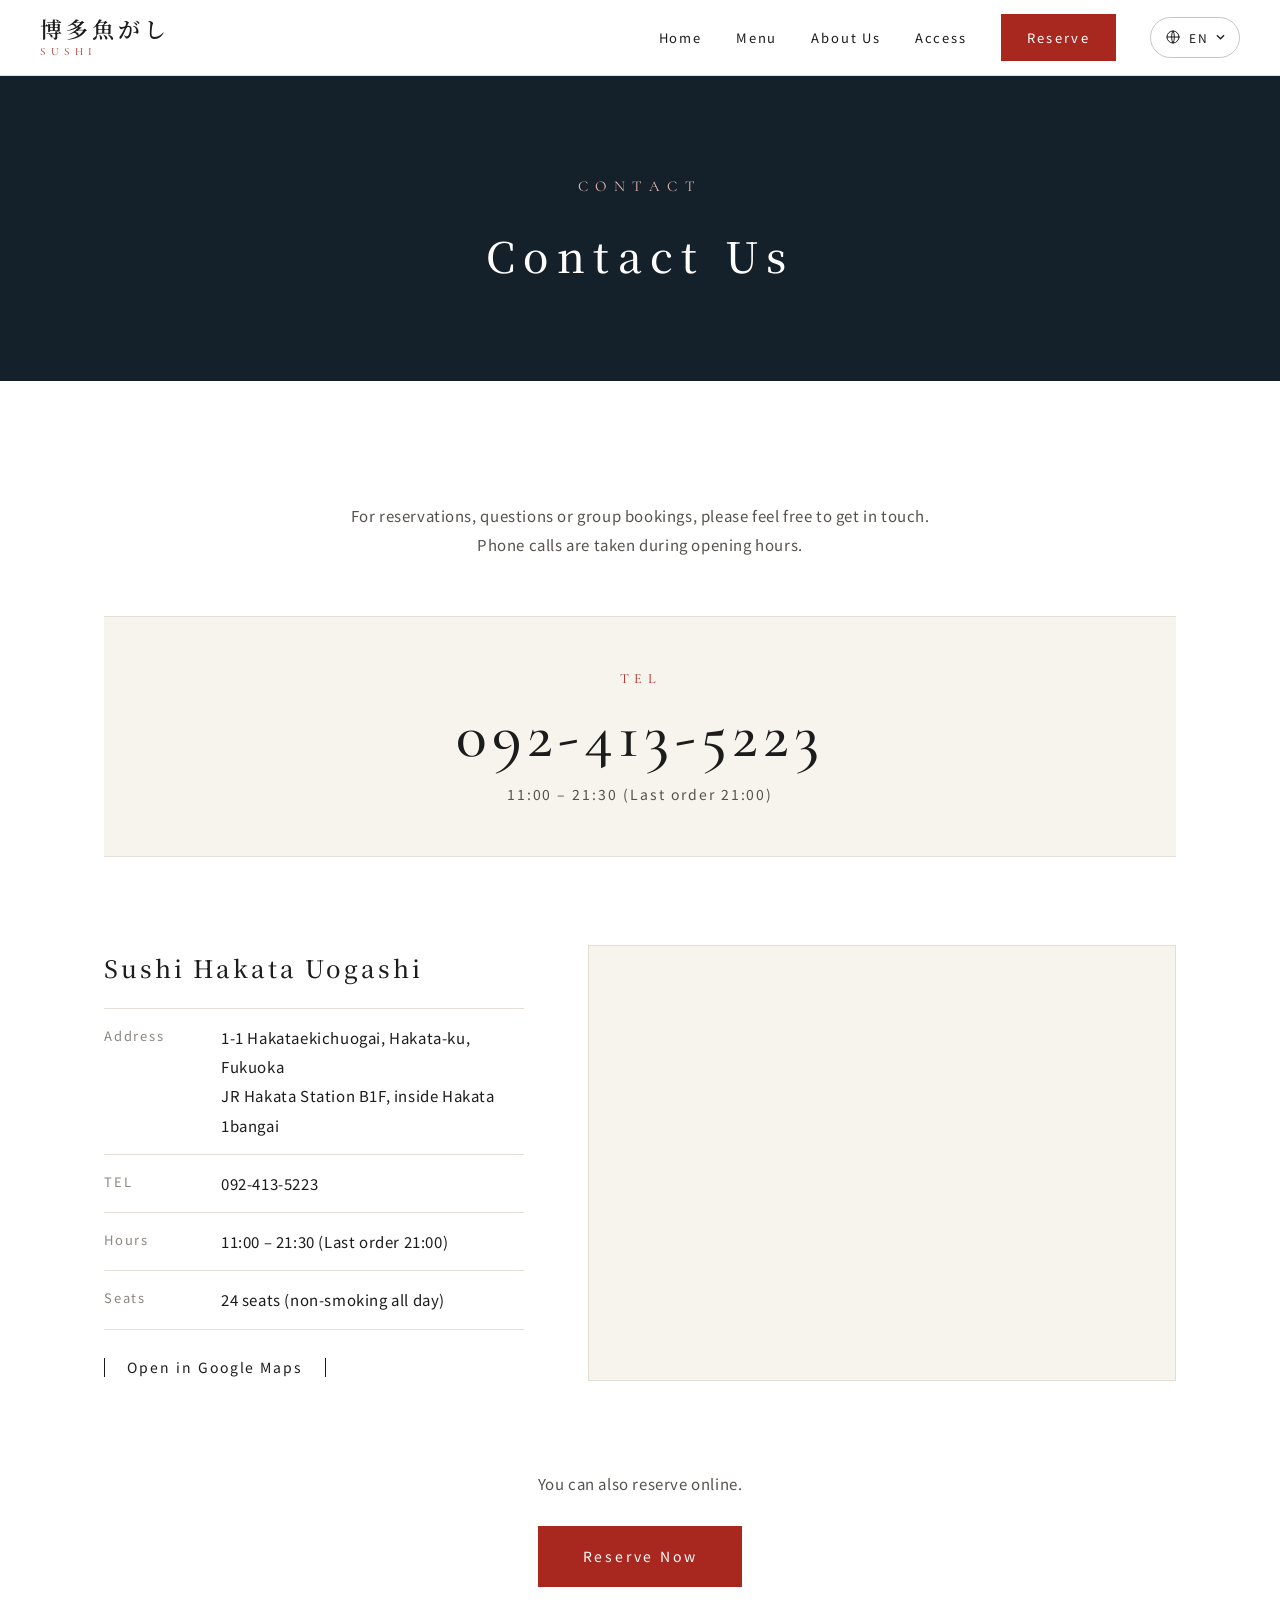
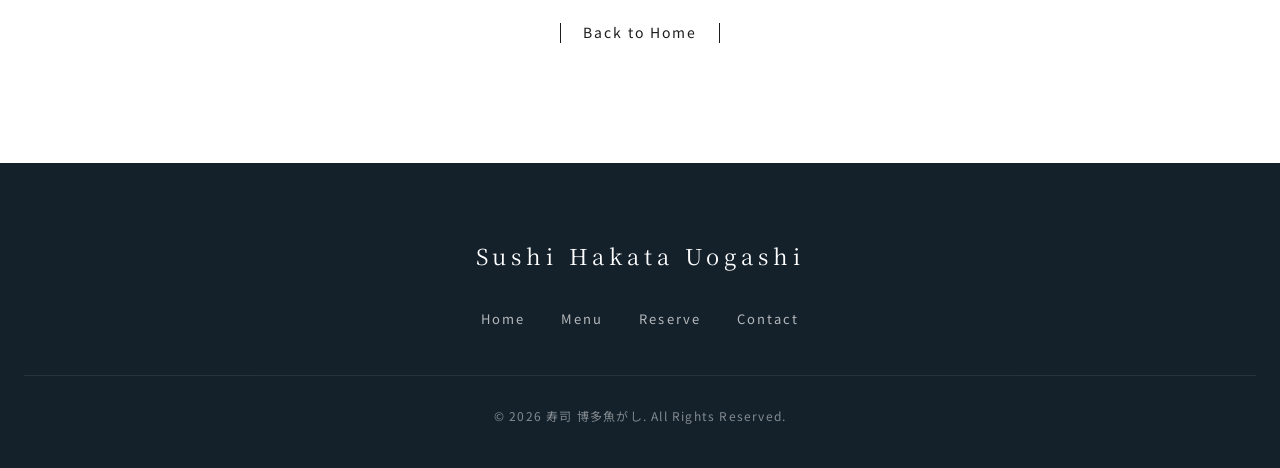
<file: contact.html>
<!DOCTYPE html>
<html lang="ja">

<head>
    <meta charset="UTF-8">
    <meta name="viewport" content="width=device-width, initial-scale=1.0">

    <title>お問い合わせ | 寿司 博多魚がし</title>
    <meta name="description" content="寿司 博多魚がし（JR博多駅 博多1番街）へのお問い合わせ。">

    <link rel="preconnect" href="https://fonts.googleapis.com">
    <link rel="preconnect" href="https://fonts.gstatic.com" crossorigin>
    <link
        href="https://fonts.googleapis.com/css2?family=Cormorant+Garamond:wght@400;500;600&family=Noto+Sans+JP:wght@300;400;500;700&family=Noto+Serif+JP:wght@400;500;600&display=swap"
        rel="stylesheet">

    <link rel="stylesheet" href="css/style.css">
</head>

<body class="page" data-title="meta.title.contact">

    <!-- =========================
         Header
    ========================== -->
    <header class="header">

        <div class="logo">
            <a href="index.html">
                <span class="logo-main">博多魚がし</span>
                <span class="logo-sub">SUSHI</span>
            </a>
        </div>

        <button class="nav-toggle" id="nav-toggle" type="button" aria-expanded="false" aria-controls="site-nav"
            aria-label="Menu">
            <span></span><span></span><span></span>
        </button>

        <nav class="nav" id="site-nav">

            <a href="index.html" data-i18n="nav.home">ホーム</a>

            <a href="menu.html" data-i18n="nav.menu">メニュー</a>

            <a href="index.html#about" data-i18n="nav.about">私たちについて</a>

            <a href="index.html#access" data-i18n="nav.access">アクセス</a>

            <a href="reservation.html" class="nav-reservation" data-i18n="nav.reservation">予約する</a>

            <!-- Language switcher -->
            <div class="lang-switcher" id="lang-switcher">
                <button class="lang-btn" type="button" aria-haspopup="true" aria-expanded="false"
                    data-i18n-aria="lang.label" aria-label="言語を選択">
                    <svg class="lang-icon" viewBox="0 0 24 24" width="16" height="16" fill="none" stroke="currentColor"
                        stroke-width="1.5" stroke-linecap="round" stroke-linejoin="round" aria-hidden="true">
                        <circle cx="12" cy="12" r="9" />
                        <path d="M3 12h18" />
                        <path d="M12 3c2.8 3 2.8 15 0 18M12 3c-2.8 3-2.8 15 0 18" />
                    </svg>
                    <span id="lang-current">JA</span>
                    <svg class="lang-caret" viewBox="0 0 10 6" width="9" height="6" fill="none" stroke="currentColor"
                        stroke-width="1.4" aria-hidden="true">
                        <path d="M1 1l4 4 4-4" />
                    </svg>
                </button>
                <ul class="lang-menu" role="list">
                    <li><button type="button" data-lang="ja" lang="ja">日本語</button></li>
                    <li><button type="button" data-lang="en" lang="en">English</button></li>
                    <li><button type="button" data-lang="zh" lang="zh-CN">中文</button></li>
                    <li><button type="button" data-lang="ko" lang="ko">한국어</button></li>
                </ul>
            </div>

        </nav>

    </header>


    <main>

        <!-- Page hero -->
        <section class="page-hero">
            <p class="page-hero-label">CONTACT</p>
            <h1 data-i18n="contact.title">お問い合わせ</h1>
        </section>

        <!-- Contact info -->
        <section class="contact section">

            <p class="contact-lead reveal" data-i18n="contact.lead">
                ご予約・ご質問・団体でのご利用など、お気軽にお問い合わせください。<br>お電話は営業時間内に承っております。
            </p>

            <div class="contact-tel reveal">
                <span class="contact-tel-label" data-i18n="access.tel">TEL</span>
                <a class="contact-tel-number" href="tel:0924135223">092-413-5223</a>
                <span class="contact-tel-hours" data-i18n="access.hours">11:00 ～ 21:30（L.O. 21:00）</span>
            </div>

            <div class="access-content contact-detail">

                <div class="access-info reveal">

                    <h3 data-i18n="access.name">寿司 博多魚がし</h3>

                    <dl class="access-list">
                        <div>
                            <dt data-i18n="contact.address.label">住所</dt>
                            <dd data-i18n="access.address">福岡県福岡市博多区博多駅中央街1-1<br>JR博多駅 B1F 博多1番街内</dd>
                        </div>
                        <div>
                            <dt data-i18n="access.tel">TEL</dt>
                            <dd><a href="tel:0924135223">092-413-5223</a></dd>
                        </div>
                        <div>
                            <dt data-i18n="access.hours.label">営業時間</dt>
                            <dd data-i18n="access.hours">11:00 ～ 21:30（L.O. 21:00）</dd>
                        </div>
                        <div>
                            <dt data-i18n="access.seats.label">席数</dt>
                            <dd data-i18n="access.seats">24席（終日禁煙）</dd>
                        </div>
                    </dl>

                    <a class="text-link" target="_blank" rel="noopener"
                        href="https://www.google.com/maps/search/?api=1&query=%E7%A6%8F%E5%B2%A1%E7%9C%8C%E7%A6%8F%E5%B2%A1%E5%B8%82%E5%8D%9A%E5%A4%9A%E5%8C%BA%E5%8D%9A%E5%A4%9A%E9%A7%85%E4%B8%AD%E5%A4%AE%E8%A1%971-1%20%E5%8D%9A%E5%A4%9A1%E7%95%AA%E8%A1%97">
                        <span data-i18n="access.mapLink">Googleマップで開く</span>
                    </a>

                </div>

                <div class="map-wrap reveal">
                    <iframe id="map-frame" title="寿司 博多魚がしの地図" loading="lazy"
                        referrerpolicy="no-referrer-when-downgrade" allowfullscreen
                        src="https://maps.google.com/maps?q=%E7%A6%8F%E5%B2%A1%E7%9C%8C%E7%A6%8F%E5%B2%A1%E5%B8%82%E5%8D%9A%E5%A4%9A%E5%8C%BA%E5%8D%9A%E5%A4%9A%E9%A7%85%E4%B8%AD%E5%A4%AE%E8%A1%971-1%20%E5%8D%9A%E5%A4%9A1%E7%95%AA%E8%A1%97&hl=ja&z=17&output=embed"></iframe>
                </div>

            </div>

            <div class="contact-cta reveal">
                <p data-i18n="contact.reserve.text">オンラインでのご予約も承っております。</p>
                <a href="reservation.html" class="btn btn-primary" data-i18n="rsv.cta">今すぐ予約する</a>
                <a href="index.html" class="text-link"><span data-i18n="contact.back">ホームへ戻る</span></a>
            </div>

        </section>

    </main>


    <!-- =========================
         Footer
    ========================== -->
    <footer class="footer">

        <div class="footer-logo" data-i18n="footer.name">寿司 博多魚がし</div>

        <div class="footer-links">
            <a href="index.html" data-i18n="footer.home">ホーム</a>
            <a href="menu.html" data-i18n="footer.menu">メニュー</a>
            <a href="reservation.html" data-i18n="footer.reservation">予約</a>
            <a href="contact.html" data-i18n="footer.contactLink">お問い合わせ</a>
        </div>


        <p class="copyright">© 2026 寿司 博多魚がし. All Rights Reserved.</p>

    </footer>

    <script src="js/i18n.js"></script>
</body>

</html>
</file>
<file: css/style.css>
/* =========================================================
   寿司 博多魚がし — style.css
   Design cues: calm white space, thin refined type, centered
   section headings with an English caption, two-line catch
   phrases, bordered text links (inspired by shushi1023.com)
========================================================= */

:root {
    --ink: #1c1c1c;
    --ink-soft: #55524e;
    --muted: #8c8780;
    --paper: #ffffff;
    --paper-warm: #f7f4ee;
    --line: #e4dfd6;
    --accent: #a8281f;
    --accent-dark: #861e17;
    --navy: #14212b;

    --serif: "Noto Serif JP", "Songti SC", "Noto Serif SC", "Batang", serif;
    --sans: "Noto Sans JP", "PingFang SC", "Microsoft YaHei", "Malgun Gothic", "Hiragino Sans", sans-serif;
    --latin: "Cormorant Garamond", "Noto Serif JP", serif;

    --header-h: 76px;
    --maxw: 1120px;
}

/* ---------- Reset ---------- */
*,
*::before,
*::after {
    box-sizing: border-box;
}

html {
    scroll-behavior: smooth;
    scroll-padding-top: calc(var(--header-h) + 8px);
}

body {
    margin: 0;
    font-family: var(--sans);
    font-weight: 400;
    font-size: 15px;
    line-height: 1.95;
    letter-spacing: 0.04em;
    color: var(--ink);
    background: var(--paper);
    -webkit-font-smoothing: antialiased;
    text-rendering: optimizeLegibility;
}

img {
    max-width: 100%;
    display: block;
}

a {
    color: inherit;
    text-decoration: none;
}

h1,
h2,
h3,
p,
dl,
dd,
ul {
    margin: 0;
}

ul {
    padding: 0;
    list-style: none;
}

button {
    font: inherit;
    color: inherit;
}

:focus-visible {
    outline: 2px solid var(--accent);
    outline-offset: 3px;
}

/* ---------- Layout helpers ---------- */
.section {
    padding: 120px 24px;
    max-width: var(--maxw);
    margin: 0 auto;
}

.center {
    text-align: center;
}

.section-title {
    margin-bottom: 64px;
}

.section-title p {
    font-family: var(--latin);
    font-size: 15px;
    font-weight: 500;
    letter-spacing: 0.32em;
    color: var(--accent);
    margin-bottom: 14px;
}

.section-title p::before,
.section-title p::after {
    content: "—";
    margin: 0 0.6em;
    color: var(--muted);
    font-weight: 300;
}

.section-title:not(.center) p::before {
    display: none;
}

.section-title h2 {
    font-family: var(--serif);
    font-weight: 500;
    font-size: clamp(26px, 3.4vw, 38px);
    line-height: 1.6;
    letter-spacing: 0.1em;
}

/* ---------- Buttons / links ---------- */
.btn {
    display: inline-block;
    padding: 16px 44px;
    font-size: 14px;
    letter-spacing: 0.2em;
    border: 1px solid transparent;
    transition: background 0.3s, color 0.3s, border-color 0.3s;
    cursor: pointer;
}

.btn-primary {
    background: var(--accent);
    color: #fff;
    border-color: var(--accent);
}

.btn-primary:hover {
    background: var(--accent-dark);
    border-color: var(--accent-dark);
}

.btn-secondary {
    background: transparent;
    color: var(--ink);
    border-color: var(--ink);
}

.btn-secondary:hover {
    background: var(--ink);
    color: #fff;
}

/* bordered "| ... |" style link (as on shushi1023.com) */
.text-link {
    display: inline-block;
    margin-top: 28px;
    padding: 0 22px;
    font-size: 14px;
    letter-spacing: 0.14em;
    border-left: 1px solid var(--ink);
    border-right: 1px solid var(--ink);
    line-height: 1.4;
    transition: color 0.3s, border-color 0.3s;
}

.text-link:hover {
    color: var(--accent);
    border-color: var(--accent);
}

/* =========================================================
   Header
========================================================= */
.header {
    position: sticky;
    top: 0;
    z-index: 100;
    height: var(--header-h);
    padding: 0 40px;
    display: flex;
    align-items: center;
    justify-content: space-between;
    background: rgba(255, 255, 255, 0.96);
    border-bottom: 1px solid var(--line);
    transition: background 0.35s, border-color 0.35s, color 0.35s, box-shadow 0.35s;
}

.logo a {
    display: flex;
    flex-direction: column;
    align-items: flex-start;
    line-height: 1.1;
}

.logo-main {
    font-family: var(--serif);
    font-weight: 600;
    font-size: 22px;
    letter-spacing: 0.18em;
}

.logo-sub {
    font-family: var(--latin);
    font-size: 11px;
    letter-spacing: 0.5em;
    color: var(--accent);
    margin-top: 4px;
}

.nav {
    display: flex;
    align-items: center;
    gap: 34px;
    font-size: 13px;
    letter-spacing: 0.14em;
}

.nav>a:not(.nav-reservation) {
    position: relative;
    padding: 6px 0;
}

.nav>a:not(.nav-reservation)::after {
    content: "";
    position: absolute;
    left: 0;
    bottom: 0;
    width: 100%;
    height: 1px;
    background: currentColor;
    transform: scaleX(0);
    transform-origin: left;
    transition: transform 0.3s;
}

.nav>a:not(.nav-reservation):hover::after {
    transform: scaleX(1);
}

.nav-reservation {
    padding: 11px 26px;
    background: var(--accent);
    color: #fff;
    letter-spacing: 0.18em;
    transition: background 0.3s;
}

.nav-reservation:hover {
    background: var(--accent-dark);
}

/* Transparent header over the hero on the home page */
.home .header {
    position: fixed;
    left: 0;
    right: 0;
    background: transparent;
    border-bottom-color: transparent;
    color: #fff;
}

.home .header .logo-sub {
    color: rgba(255, 255, 255, 0.75);
}

.home .header.scrolled,
.home .header.nav-open {
    background: rgba(255, 255, 255, 0.96);
    border-bottom-color: var(--line);
    color: var(--ink);
    box-shadow: 0 1px 14px rgba(0, 0, 0, 0.05);
}

.home .header.scrolled .logo-sub,
.home .header.nav-open .logo-sub {
    color: var(--accent);
}

/* ---------- Language switcher ---------- */
.lang-switcher {
    position: relative;
}

.lang-btn {
    display: inline-flex;
    align-items: center;
    gap: 8px;
    padding: 8px 14px;
    background: transparent;
    border: 1px solid currentColor;
    border-color: rgba(128, 128, 128, 0.45);
    border-radius: 999px;
    font-size: 12px;
    letter-spacing: 0.12em;
    cursor: pointer;
    transition: border-color 0.3s, background 0.3s;
}

.lang-btn:hover {
    border-color: currentColor;
}

.lang-caret {
    transition: transform 0.25s;
}

.lang-switcher.open .lang-caret {
    transform: rotate(180deg);
}

.lang-menu {
    position: absolute;
    top: calc(100% + 12px);
    right: 0;
    min-width: 150px;
    padding: 8px 0;
    background: #fff;
    color: var(--ink);
    border: 1px solid var(--line);
    box-shadow: 0 14px 40px rgba(0, 0, 0, 0.12);
    opacity: 0;
    visibility: hidden;
    transform: translateY(-6px);
    transition: opacity 0.2s, transform 0.2s, visibility 0.2s;
}

.lang-switcher.open .lang-menu {
    opacity: 1;
    visibility: visible;
    transform: none;
}

.lang-menu button {
    display: flex;
    align-items: center;
    justify-content: space-between;
    width: 100%;
    padding: 10px 20px;
    background: none;
    border: 0;
    text-align: left;
    font-size: 14px;
    letter-spacing: 0.1em;
    cursor: pointer;
}

.lang-menu button:hover {
    background: var(--paper-warm);
}

.lang-menu button[aria-current="true"] {
    color: var(--accent);
    font-weight: 500;
}

.lang-menu button[aria-current="true"]::after {
    content: "";
    width: 6px;
    height: 6px;
    border-radius: 50%;
    background: var(--accent);
}

/* Mobile nav toggle */
.nav-toggle {
    display: none;
    width: 44px;
    height: 44px;
    padding: 0;
    background: none;
    border: 0;
    cursor: pointer;
    position: relative;
}

.nav-toggle span {
    position: absolute;
    left: 10px;
    right: 10px;
    height: 1px;
    background: currentColor;
    transition: transform 0.3s, opacity 0.3s, top 0.3s;
}

.nav-toggle span:nth-child(1) {
    top: 15px;
}

.nav-toggle span:nth-child(2) {
    top: 22px;
}

.nav-toggle span:nth-child(3) {
    top: 29px;
}

.nav-open .nav-toggle span:nth-child(1) {
    top: 22px;
    transform: rotate(45deg);
}

.nav-open .nav-toggle span:nth-child(2) {
    opacity: 0;
}

.nav-open .nav-toggle span:nth-child(3) {
    top: 22px;
    transform: rotate(-45deg);
}

/* =========================================================
   Hero
========================================================= */
.hero {
    position: relative;
    min-height: 100vh;
    min-height: 100svh;
    display: flex;
    align-items: center;
    justify-content: center;
    text-align: center;
    color: #fff;
    background-color: var(--navy);
    overflow: hidden;
}
.hero-image {
    position: absolute;
    inset: 0;
    width: 100%;
    height: 100%;
    object-fit: cover;
    z-index: 0;
}
.hero-overlay {
    position: absolute;
    inset: 0;
    background:
        linear-gradient(180deg, rgba(10, 16, 22, 0.55) 0%, rgba(10, 16, 22, 0.35) 45%, rgba(10, 16, 22, 0.65) 100%);
}

/* =========================
   HERO CONTENT
========================= */

.hero-content {
    position: relative;
    z-index: 2;
    max-width: 650px;
    padding: 40px;
    color: #fff;
    text-shadow: 0 3px 15px rgba(0, 0, 0, 0.45);
}

/* SUSHI RESTAURANT */
.hero-subtitle {
    display: inline-flex;
    align-items: center;
    gap: 14px;
    margin: 0 0 22px;
    font-family: "Times New Roman", serif;
    font-size: 16px;
    font-weight: 600;
    letter-spacing: 7px;
    text-transform: uppercase;
    color: #fff;
}

.hero-subtitle::before,
.hero-subtitle::after {
    content: "";
    display: block;
    width: 35px;
    height: 1px;
    background: #f5c542;
}

/* Main title */
.hero-content h1 {
    margin: 0;
    font-family: Georgia, "Times New Roman", serif;
    font-size: clamp(48px, 6vw, 82px);
    line-height: 1.05;
    font-weight: 500;
    letter-spacing: -2px;
    color: #fff;
}

/* Japanese description */
.hero-description {
    margin: 30px 0 34px;
    font-family:
        "Noto Sans JP",
        "Yu Gothic",
        "Hiragino Kaku Gothic ProN",
        sans-serif;

    font-size: 18px;
    line-height: 2;
    font-weight: 500;
    letter-spacing: 1px;

    color: #fff;
}

/* Button */
.hero-button {
    display: inline-flex;
    align-items: center;
    gap: 12px;
    padding: 15px 30px;
    border: 1px solid #f5c542;
    border-radius: 2px;
    background: #f5c542;
    color: #5b1830;
    font-family:
        "Noto Sans JP",
        "Yu Gothic",
        sans-serif;
    font-size: 16px;
    font-weight: 700;
    text-decoration: none;
    transition:
        transform 0.25s ease,
        box-shadow 0.25s ease,
        background 0.25s ease;
}

.hero-button:hover {
    transform: translateY(-3px);

    background: #fff;
    color: #5b1830;

    box-shadow: 0 10px 25px rgba(0, 0, 0, 0.25);
}

.hero-subtitle {
    font-family: var(--latin);
    font-size: 15px;
    letter-spacing: 0.5em;
    margin-bottom: 28px;
    opacity: 0.9;
}

.hero h1 {
    font-family: var(--latin);
    font-weight: 500;
    font-size: clamp(44px, 8vw, 92px);
    line-height: 1.1;
    letter-spacing: 0.04em;
    margin-bottom: 36px;
}

.hero-description {
    font-size: 15px;
    line-height: 2.2;
    letter-spacing: 0.12em;
    margin-bottom: 48px;
    opacity: 0.95;
}

.hero-scroll {
    position: absolute;
    left: 50%;
    bottom: 28px;
    transform: translateX(-50%);
    z-index: 1;
    display: flex;
    flex-direction: column;
    align-items: center;
    gap: 10px;
    font-family: var(--latin);
    font-size: 12px;
    letter-spacing: 0.4em;
    color: #fff;
}

.hero-scroll i {
    display: block;
    width: 1px;
    height: 46px;
    background: linear-gradient(#fff, rgba(255, 255, 255, 0));
    animation: scrollLine 2s ease-in-out infinite;
    transform-origin: top;
}

@keyframes scrollLine {
    0% {
        transform: scaleY(0);
    }

    50% {
        transform: scaleY(1);
    }

    100% {
        transform: scaleY(1);
        opacity: 0;
    }
}

/* =========================================================
   About
========================================================= */
.about-content {
    display: grid;
    grid-template-columns: 1fr 1fr;
    gap: 72px;
    align-items: center;
}

.about-image {
    background: var(--paper-warm);
    aspect-ratio: 4 / 3;
    overflow: hidden;
}

.about-image img {
    width: 100%;
    height: 100%;
    object-fit: cover;
}

.about-text p+p {
    margin-top: 1.4em;
}

.about-text p {
    color: var(--ink-soft);
}

/* =========================================================
   Promise (3 points) — two-line catch phrases
========================================================= */
.promise {
    max-width: none;
    background: var(--paper-warm);
}

.promise>* {
    max-width: var(--maxw);
    margin-left: auto;
    margin-right: auto;
}

.promise-list {
    display: grid;
    grid-template-columns: repeat(3, 1fr);
    gap: 0;
    border-top: 1px solid var(--line);
}

.promise-item {
    padding: 52px 36px 20px;
    text-align: center;
    border-right: 1px solid var(--line);
}

.promise-item:last-child {
    border-right: 0;
}

.promise-no {
    display: block;
    font-family: var(--latin);
    font-size: 15px;
    letter-spacing: 0.3em;
    color: var(--accent);
    margin-bottom: 22px;
}

.promise-catch {
    font-family: var(--serif);
    font-size: 15px;
    line-height: 1.9;
    letter-spacing: 0.2em;
    color: var(--muted);
    margin-bottom: 22px;
}

.promise-item h3 {
    font-family: var(--serif);
    font-weight: 500;
    font-size: 24px;
    letter-spacing: 0.12em;
    margin-bottom: 16px;
}

.promise-text {
    font-size: 14px;
    color: var(--ink-soft);
    text-align: left;
}

/* =========================================================
   Menu preview
========================================================= */
.menu-cards {
    display: grid;
    grid-template-columns: repeat(3, 1fr);
    gap: 40px;
}

.menu-card {
    background: var(--paper);
}

.menu-image {
    aspect-ratio: 4 / 3;
    background: var(--paper-warm);
    overflow: hidden;
}

.menu-image img {
    width: 100%;
    height: 100%;
    object-fit: cover;
    transition: transform 0.8s ease;
}

.menu-card:hover .menu-image img {
    transform: scale(1.05);
}

.menu-info {
    padding: 26px 4px 0;
}

.menu-category {
    display: block;
    font-family: var(--latin);
    font-size: 13px;
    letter-spacing: 0.3em;
    color: var(--accent);
    margin-bottom: 6px;
}

.menu-info h3 {
    font-family: var(--serif);
    font-weight: 500;
    font-size: 20px;
    letter-spacing: 0.1em;
    margin-bottom: 10px;
}

.menu-info p {
    font-size: 14px;
    color: var(--ink-soft);
    line-height: 1.85;
    margin-bottom: 14px;
    min-height: 3.7em;
}

.price {
    display: inline-block;
    font-family: var(--latin);
    font-size: 22px;
    font-weight: 600;
    letter-spacing: 0.08em;
    padding-top: 12px;
    border-top: 1px solid var(--line);
    width: 100%;
}

.center-button {
    text-align: center;
    margin-top: 72px;
}

/* =========================================================
   Reservation banner
========================================================= */
.reservation-banner {
    position: relative;
    padding: 130px 24px;
    text-align: center;
    color: #fff;
    background:
        linear-gradient(rgba(14, 22, 30, 0.82), rgba(14, 22, 30, 0.82)),
        var(--navy);
}

.reservation-banner-content {
    max-width: 720px;
    margin: 0 auto;
}

.reservation-banner .eyebrow {
    font-family: var(--latin);
    letter-spacing: 0.4em;
    font-size: 14px;
    color: #e9b9b3;
    margin-bottom: 20px;
}

.reservation-banner h2 {
    font-family: var(--serif);
    font-weight: 500;
    font-size: clamp(26px, 3.6vw, 40px);
    line-height: 1.7;
    letter-spacing: 0.1em;
    margin-bottom: 24px;
}

.reservation-text {
    color: rgba(255, 255, 255, 0.85);
    margin-bottom: 44px;
}

/* =========================================================
   Access + Map
========================================================= */
.access-content {
    display: grid;
    grid-template-columns: 5fr 7fr;
    gap: 64px;
    align-items: stretch;
}

.access-info h3 {
    font-family: var(--serif);
    font-weight: 500;
    font-size: 24px;
    letter-spacing: 0.12em;
    margin-bottom: 16px;
}

.access-info>p {
    color: var(--ink-soft);
    margin-bottom: 28px;
}

.access-list>div {
    display: grid;
    grid-template-columns: 7em 1fr;
    gap: 12px;
    padding: 14px 0;
    border-top: 1px solid var(--line);
}

.access-list>div:last-child {
    border-bottom: 1px solid var(--line);
}

.access-list dt {
    font-size: 13px;
    color: var(--muted);
    letter-spacing: 0.14em;
}

.access-list dd a:hover {
    color: var(--accent);
}

.map-wrap {
    position: relative;
    min-height: 420px;
    background: var(--paper-warm);
    border: 1px solid var(--line);
}

.map-wrap iframe {
    position: absolute;
    inset: 0;
    width: 100%;
    height: 100%;
    border: 0;
    filter: grayscale(0.25) contrast(1.02);
}

/* =========================================================
   Footer
========================================================= */
.footer {
    padding: 72px 24px 40px;
    text-align: center;
    background: var(--navy);
    color: rgba(255, 255, 255, 0.85);
}

.footer-logo {
    font-family: var(--serif);
    font-size: 22px;
    letter-spacing: 0.22em;
    color: #fff;
    margin-bottom: 28px;
}

.footer-links {
    display: flex;
    justify-content: center;
    flex-wrap: wrap;
    gap: 14px 36px;
    font-size: 13px;
    letter-spacing: 0.16em;
    margin-bottom: 44px;
}

.footer-links a {
    opacity: 0.8;
    transition: opacity 0.3s;
}

.footer-links a:hover {
    opacity: 1;
}

.copyright {
    font-size: 12px;
    letter-spacing: 0.1em;
    opacity: 0.55;
    padding-top: 28px;
    border-top: 1px solid rgba(255, 255, 255, 0.14);
}

/* =========================================================
   Reveal on scroll
========================================================= */
.reveal {
    opacity: 0;
    transform: translateY(24px);
    transition: opacity 0.9s ease, transform 0.9s ease;
}

.reveal.in {
    opacity: 1;
    transform: none;
}

@media (prefers-reduced-motion: reduce) {
    html {
        scroll-behavior: auto;
    }

    .reveal {
        opacity: 1;
        transform: none;
        transition: none;
    }

    .hero-scroll i {
        animation: none;
    }
}

/* =========================================================
   Responsive
========================================================= */
@media (max-width: 960px) {
    .header {
        padding: 0 20px;
    }

    .nav-toggle {
        display: block;
    }

    .nav {
        position: absolute;
        top: var(--header-h);
        left: 0;
        right: 0;
        flex-direction: column;
        align-items: stretch;
        gap: 0;
        padding: 8px 24px 28px;
        background: #fff;
        color: var(--ink);
        border-bottom: 1px solid var(--line);
        box-shadow: 0 16px 30px rgba(0, 0, 0, 0.08);
        opacity: 0;
        visibility: hidden;
        transform: translateY(-8px);
        transition: opacity 0.25s, transform 0.25s, visibility 0.25s;
    }

    .nav-open .nav {
        opacity: 1;
        visibility: visible;
        transform: none;
    }

    .nav>a:not(.nav-reservation) {
        padding: 16px 0;
        border-bottom: 1px solid var(--line);
    }

    .nav>a:not(.nav-reservation)::after {
        display: none;
    }

    .nav-reservation {
        margin-top: 20px;
        text-align: center;
    }

    .lang-switcher {
        margin-top: 20px;
    }

    .lang-btn {
        width: 100%;
        justify-content: center;
        padding: 12px 14px;
    }

    .lang-menu {
        position: static;
        margin-top: 8px;
        box-shadow: none;
        display: none;
        opacity: 1;
        visibility: visible;
        transform: none;
    }

    .lang-switcher.open .lang-menu {
        display: block;
    }

    .section {
        padding: 88px 20px;
    }

    .about-content,
    .access-content {
        grid-template-columns: 1fr;
        gap: 40px;
    }

    .promise-list {
        grid-template-columns: 1fr;
    }

    .promise-item {
        border-right: 0;
        border-bottom: 1px solid var(--line);
        padding: 44px 8px 40px;
    }

    .promise-item:last-child {
        border-bottom: 0;
    }

    .menu-cards {
        grid-template-columns: 1fr;
        gap: 48px;
    }

    .menu-info p {
        min-height: 0;
    }

    .map-wrap {
        min-height: 340px;
    }
}

@media (max-width: 480px) {
    body {
        font-size: 14px;
    }

    .logo-main {
        font-size: 19px;
    }

    .hero-description br,
    .reservation-text br {
        display: none;
    }

    .btn {
        padding: 15px 32px;
    }
}

/* =========================================================
   Fixed vertical contact tab (right edge, stays while scrolling)
========================================================= */
.side-contact {
    position: fixed;
    top: 50%;
    right: 0;
    transform: translateY(-50%);
    z-index: 90;
    writing-mode: vertical-rl;
    font-family: var(--serif);
    font-size: 16px;
    letter-spacing: 0.45em;
    line-height: 1;
    color: #fff;
    background: var(--accent);
    padding: 28px 14px 22px;
    box-shadow: -2px 4px 18px rgba(0, 0, 0, 0.18);
    transition: background 0.3s, padding 0.3s;
}

.side-contact:hover {
    background: var(--accent-dark);
    padding-right: 20px;
}

@media (max-width: 640px) {
    .side-contact {
        font-size: 13px;
        padding: 20px 10px 16px;
    }
}

/* =========================================================
   Contact page
========================================================= */
.page-hero {
    padding: 96px 24px 84px;
    text-align: center;
    color: #fff;
    background: var(--navy);
}

.page-hero-label {
    font-family: var(--latin);
    font-size: 15px;
    letter-spacing: 0.5em;
    color: #e9b9b3;
    margin-bottom: 14px;
}

.page-hero h1 {
    font-family: var(--serif);
    font-weight: 500;
    font-size: clamp(28px, 4vw, 42px);
    letter-spacing: 0.2em;
}

.contact-lead {
    text-align: center;
    color: var(--ink-soft);
    margin-bottom: 56px;
}

.contact-tel {
    display: flex;
    flex-direction: column;
    align-items: center;
    gap: 6px;
    padding: 48px 24px;
    margin-bottom: 88px;
    background: var(--paper-warm);
    border-top: 1px solid var(--line);
    border-bottom: 1px solid var(--line);
}

.contact-tel-label {
    font-family: var(--latin);
    font-size: 14px;
    letter-spacing: 0.4em;
    color: var(--accent);
}

.contact-tel-number {
    font-family: var(--latin);
    font-weight: 500;
    font-size: clamp(38px, 7vw, 64px);
    letter-spacing: 0.08em;
    line-height: 1.2;
    transition: color 0.3s;
}

.contact-tel-number:hover {
    color: var(--accent);
}

.contact-tel-hours {
    font-size: 14px;
    letter-spacing: 0.14em;
    color: var(--ink-soft);
}

.contact-cta {
    text-align: center;
    margin-top: 88px;
}

.contact-cta p {
    color: var(--ink-soft);
    margin-bottom: 28px;
}

.contact-cta .text-link {
    display: block;
    width: fit-content;
    margin: 36px auto 0;
}

/* =========================================================
   Reservation page
========================================================= */
.page-hero.has-image {
    position: relative;
    padding: 130px 24px 110px;
    background-color: var(--navy);
    background-size: cover;
    background-position: center;
}

.page-hero.has-image::before {
    content: "";
    position: absolute;
    inset: 0;
    background: linear-gradient(180deg, rgba(10, 16, 22, 0.7), rgba(10, 16, 22, 0.55));
}

.page-hero.has-image>* {
    position: relative;
}

.page-hero-lead {
    max-width: 640px;
    margin: 22px auto 0;
    font-size: 14px;
    letter-spacing: 0.1em;
    color: rgba(255, 255, 255, 0.88);
}

/* ---------- Gallery ---------- */
.res-gallery {
    padding-bottom: 40px;
}

.res-gallery-grid {
    display: grid;
    grid-template-columns: 2fr 1fr 1fr;
    grid-template-rows: 1fr 1fr;
    gap: 16px;
}

.res-fig {
    position: relative;
    margin: 0;
    overflow: hidden;
    background: var(--paper-warm);
    min-height: 200px;
}

.res-fig:first-child {
    grid-row: 1 / span 2;
    min-height: 416px;
}

.res-fig:nth-child(4) {
    grid-column: 2 / span 2;
}

.res-fig img {
    position: absolute;
    inset: 0;
    width: 100%;
    height: 100%;
    object-fit: cover;
    transition: transform 0.8s ease;
}

.res-fig:hover img {
    transform: scale(1.05);
}

.res-fig figcaption {
    position: absolute;
    left: 0;
    right: 0;
    bottom: 0;
    padding: 36px 18px 14px;
    font-family: var(--serif);
    font-size: 14px;
    letter-spacing: 0.14em;
    color: #fff;
    background: linear-gradient(transparent, rgba(10, 16, 22, 0.72));
}

/* ---------- Steps ---------- */
.res-main {
    padding-top: 40px;
}

.res-steps {
    display: flex;
    justify-content: center;
    align-items: center;
    margin: 0 auto 56px;
    max-width: 760px;
}

.res-step {
    display: flex;
    align-items: center;
    gap: 10px;
    font-size: 12px;
    letter-spacing: 0.12em;
    color: var(--muted);
}

.res-step-no {
    width: 32px;
    height: 32px;
    display: flex;
    align-items: center;
    justify-content: center;
    border-radius: 50%;
    background: var(--line);
    color: #fff;
    font-family: var(--latin);
    font-size: 15px;
}

.res-step.active {
    color: var(--accent);
}

.res-step.active .res-step-no {
    background: var(--accent);
}

.res-step-line {
    width: 56px;
    height: 1px;
    margin: 0 12px;
    background: var(--line);
}

/* ---------- Layout ---------- */
.res-layout {
    display: grid;
    grid-template-columns: 300px 1fr;
    gap: 48px;
    align-items: start;
}

.res-side {
    position: sticky;
    top: calc(var(--header-h) + 24px);
    background: var(--paper-warm);
    border: 1px solid var(--line);
}

.res-side-img {
    aspect-ratio: 4 / 3;
    background: var(--line);
    overflow: hidden;
}

.res-side-img img {
    width: 100%;
    height: 100%;
    object-fit: cover;
}

.res-side-body {
    padding: 26px 24px 28px;
}

.res-side-body h2 {
    font-family: var(--serif);
    font-weight: 500;
    font-size: 17px;
    letter-spacing: 0.14em;
    margin-bottom: 4px;
}

.res-side-body h3 {
    font-family: var(--serif);
    font-weight: 500;
    font-size: 20px;
    letter-spacing: 0.1em;
    margin-bottom: 16px;
}

.res-side .access-list>div {
    grid-template-columns: 5.5em 1fr;
    font-size: 13px;
    padding: 11px 0;
}

/* ---------- Form card ---------- */
.res-card {
    padding: 52px 52px 44px;
    background: var(--paper);
    border: 1px solid var(--line);
    box-shadow: 0 15px 45px rgba(0, 0, 0, 0.05);
}

.form-section {
    margin-bottom: 44px;
}

.form-section-title {
    margin: 0 0 24px;
    padding-bottom: 12px;
    border-bottom: 1px solid var(--line);
    font-family: var(--serif);
    font-weight: 500;
    font-size: 19px;
    letter-spacing: 0.12em;
}

.form-row {
    display: grid;
    grid-template-columns: 1fr 1fr;
    gap: 24px;
}

.form-group {
    display: flex;
    flex-direction: column;
}

.form-group label {
    margin-bottom: 8px;
    font-size: 13px;
    letter-spacing: 0.1em;
    color: var(--ink-soft);
}

.required {
    margin-left: 8px;
    padding: 1px 7px;
    font-size: 10px;
    letter-spacing: 0.1em;
    color: #fff;
    background: var(--accent);
}

.form-group input,
.form-group select {
    width: 100%;
    padding: 14px 15px;
    font-family: var(--sans);
    font-size: 15px;
    color: var(--ink);
    background: #fff;
    border: 1px solid #d8d2ca;
    border-radius: 0;
    outline: none;
    transition: border-color 0.3s, box-shadow 0.3s;
}

.form-group input:focus,
.form-group select:focus {
    border-color: var(--accent);
    box-shadow: 0 0 0 3px rgba(168, 40, 31, 0.1);
}

.form-group.invalid input,
.form-group.invalid select {
    border-color: var(--accent);
    background: #fdf6f5;
}

.field-hint {
    margin-top: 8px;
    font-size: 12px;
    color: var(--muted);
}

.field-error {
    margin-top: 8px;
    font-size: 12px;
    color: var(--accent);
}

.field-error[hidden] {
    display: none;
}

/* ---------- Guests ---------- */
.guest-selector {
    display: flex;
    align-items: center;
    gap: 20px;
}

.guest-button {
    width: 44px;
    height: 44px;
    border: 1px solid #d8d2ca;
    background: #fff;
    font-size: 20px;
    line-height: 1;
    cursor: pointer;
    transition: background 0.2s, color 0.2s, border-color 0.2s;
}

.guest-button:hover {
    background: var(--accent);
    border-color: var(--accent);
    color: #fff;
}

#guestCount {
    min-width: 110px;
    text-align: center;
    font-family: var(--latin);
    font-size: 20px;
    font-weight: 500;
    letter-spacing: 0.08em;
}

/* ---------- Tables ---------- */
.table-message {
    margin-bottom: 22px;
    padding: 14px 18px;
    background: var(--paper-warm);
    font-size: 13px;
    color: var(--ink-soft);
}

.table-list {
    display: grid;
    grid-template-columns: repeat(3, 1fr);
    gap: 16px;
}

.table-card {
    position: relative;
    padding: 24px 12px 20px;
    text-align: center;
    background: #fff;
    border: 1px solid #ddd6ce;
    cursor: pointer;
    transition: border-color 0.3s, background 0.3s, transform 0.2s;
}

.table-card:hover {
    transform: translateY(-3px);
    border-color: var(--accent);
}

.table-card.selected {
    background: var(--paper-warm);
    border: 2px solid var(--accent);
    padding: 23px 11px 19px;
}

.table-card.unavailable {
    background: #f1efeb;
    color: #aaa;
    cursor: not-allowed;
    border-color: #e4dfd6;
}

.table-card.unavailable:hover {
    transform: none;
    border-color: #e4dfd6;
}

.table-icon {
    width: 64px;
    height: 64px;
    margin: 0 auto 10px;
    color: var(--ink);
}

.table-card.unavailable .table-icon {
    color: #c9c4bb;
}

.table-card.selected .table-icon {
    color: var(--accent);
}

.table-name {
    margin-bottom: 4px;
    font-family: var(--latin);
    font-size: 19px;
    font-weight: 600;
    letter-spacing: 0.08em;
}

.table-seats {
    font-size: 12px;
    color: var(--muted);
}

.table-status {
    margin-top: 10px;
    font-size: 11px;
    letter-spacing: 0.12em;
    color: #4f7a49;
}

.unavailable .table-status {
    color: var(--accent);
}

.selected-table-info {
    display: none;
    margin-top: 22px;
    padding: 16px 18px;
    background: var(--paper-warm);
    border-left: 3px solid var(--accent);
    font-size: 14px;
}

.selected-table-info.show {
    display: block;
}

/* ---------- Submit / notice ---------- */
.reservation-submit {
    width: 100%;
    margin-top: 10px;
    padding: 18px;
    border: 0;
    background: var(--accent);
    color: #fff;
    font-family: var(--sans);
    font-size: 14px;
    letter-spacing: 0.22em;
    cursor: pointer;
    transition: background 0.3s;
}

.reservation-submit:hover {
    background: var(--accent-dark);
}

.reservation-notice {
    margin-top: 26px;
    text-align: center;
    font-size: 12px;
    color: var(--muted);
    line-height: 2;
}

@media (max-width: 960px) {
    .res-layout {
        grid-template-columns: 1fr;
        gap: 36px;
    }

    .res-side {
        position: static;
        order: 2;
    }

    .res-gallery-grid {
        grid-template-columns: 1fr 1fr;
        grid-template-rows: auto;
    }

    .res-fig:first-child {
        grid-column: 1 / span 2;
        grid-row: auto;
        min-height: 260px;
    }

    .res-fig:nth-child(4) {
        grid-column: auto;
    }
}

@media (max-width: 700px) {
    .res-card {
        padding: 32px 20px 30px;
    }

    .form-row {
        grid-template-columns: 1fr;
        gap: 20px;
    }

    .table-list {
        grid-template-columns: repeat(2, 1fr);
    }

    .res-step span:last-child {
        display: none;
    }

    .res-step.active span:last-child {
        display: inline;
    }

    .res-step-line {
        width: 24px;
        margin: 0 8px;
    }

    .page-hero.has-image {
        padding: 100px 20px 80px;
    }

}
</file>
